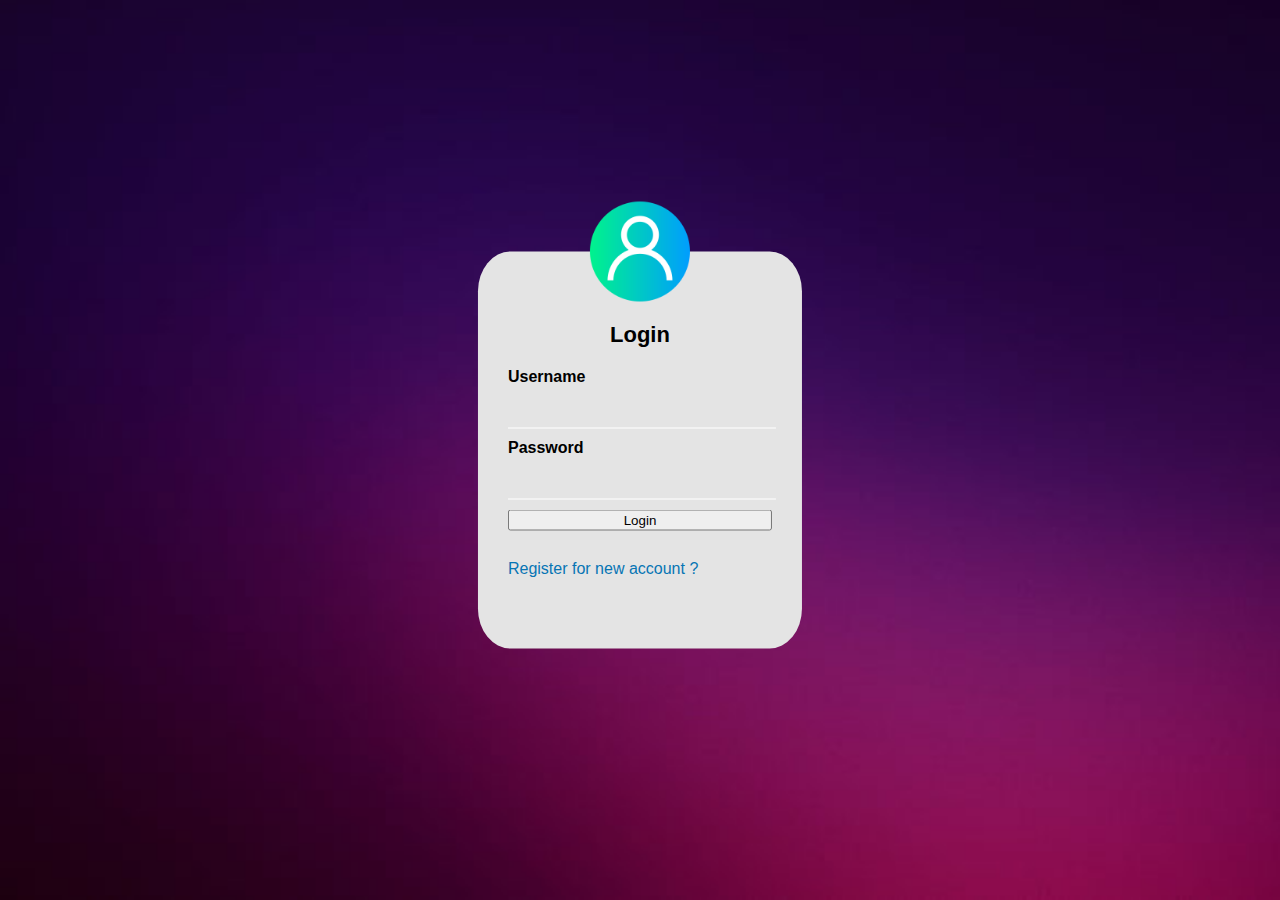
<file: index.html>
<!DOCTYPE html>
<head>
<title>Login Form Design</title>
<link rel="stylesheet" type="text/css" href="style.css">
    </head>
    

<body>


    <div class="box">

    <img src="user.png" class="user">

        <h1>Login</h1>

        <form name="myform" action = "login.php" method = "POST">

            <p>Username</p>
            <input type="text" name="username" placeholder=" " required="">

            <p>Password</p>
            <input type="password" name="password" placeholder="" required="">


            <input type="submit" name="submit" value="Login">

            <br><br>
            <a href="register.html">Register for new account ?</a>

        </form>
        
    </div>

    

</body>
</html>
</file>
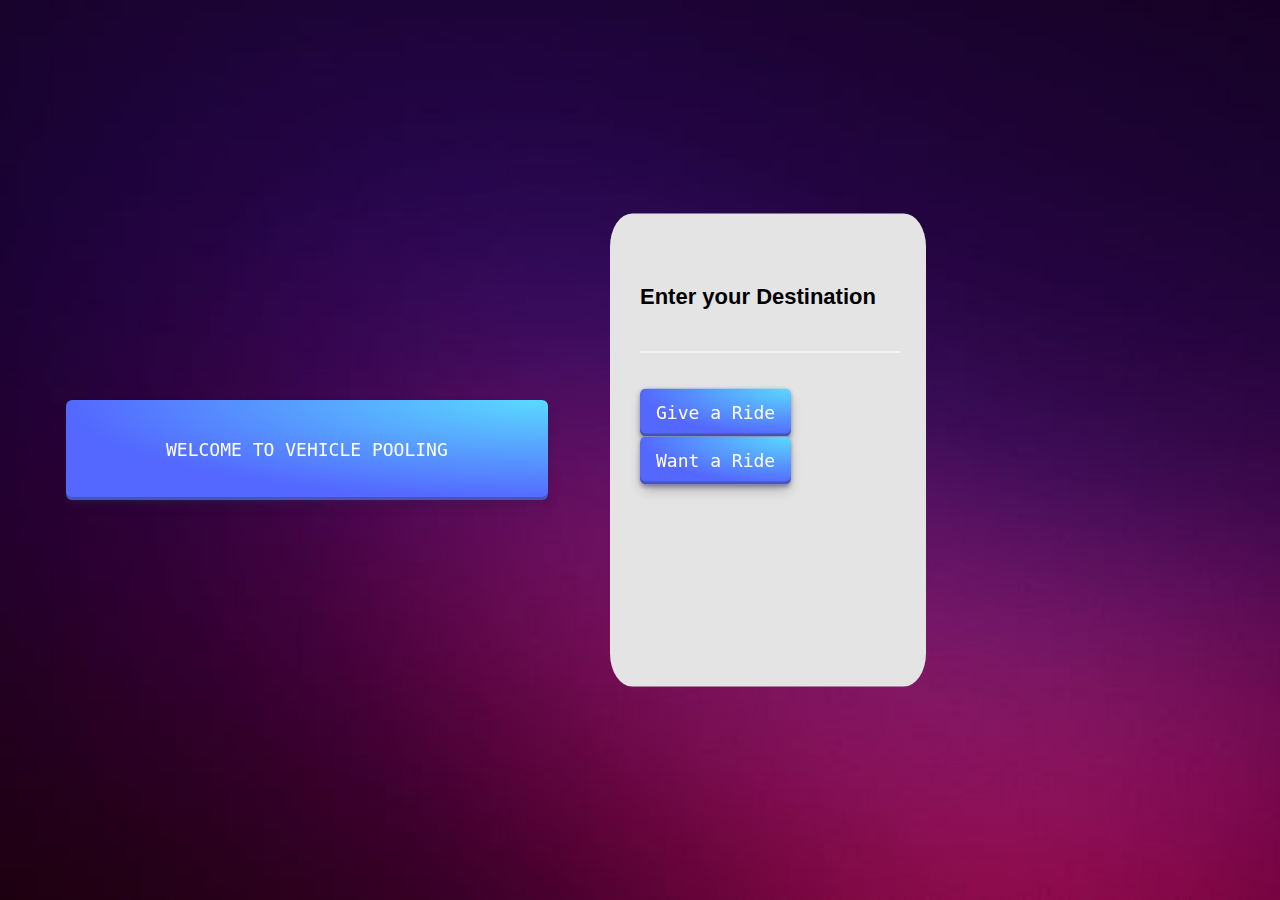
<file: main.html>
<!DOCTYPE html>
<head>
  <link href='https://fonts.googleapis.com/css?family=Alegreya Sans SC' rel='stylesheet'>
<style>
body {
 font-family: 'Alegreya Sans SC';font-size: 22px;
}
</style>
<title>Login Form Design</title>
<link rel="stylesheet" type="text/css" href="style.css">
    </head>
    

<body>


    
        
      <button class="button30" role="button">WELCOME TO VEHICLE POOLING</button>
    
    <div class="box2">

       


        <form name="myform" action = "login.php" method = "POST">
          <p1>Enter your Destination</p1>
            <input type="text" name="Destination" placeholder=" " required="">
            
            

            <br><br>
            

        </form>
        <button class="button-29" role="button">Give a Ride</button>
        <button class="button-29" role="button">Want a Ride</button>
    </div> 
    

</body>
</html>
</file>
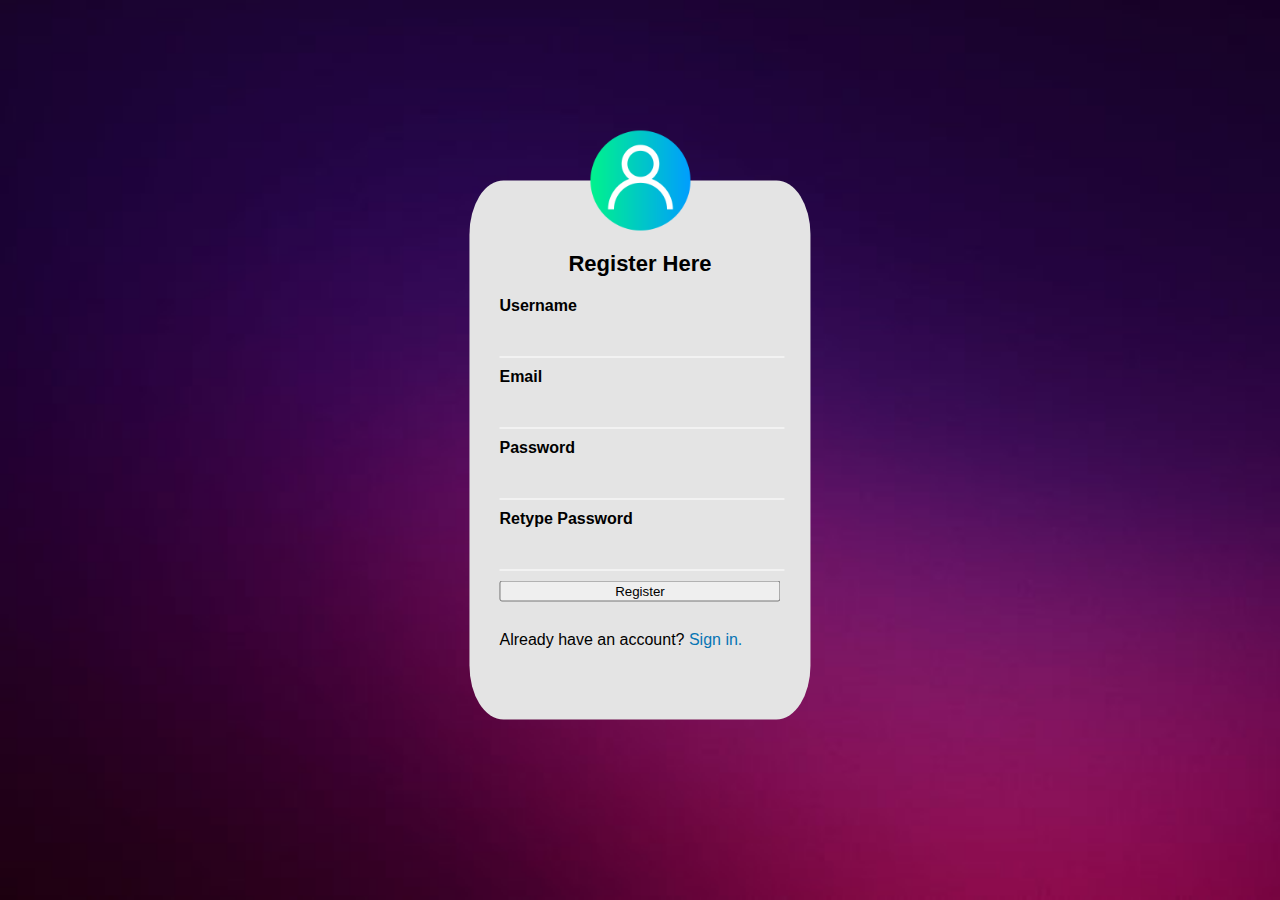
<file: register.html>
<!DOCTYPE html>
<head>
<title>Register Form Design</title>
    <link rel="stylesheet" type="text/css" href="style.css">

<body>

    <div class="box">
    <img src="user.png" class="user">

        <h1>Register Here</h1>

        <form name="myform2" action="register.php" method="POST">

            <p>Username</p>
            <input type="text" name="uname1" placeholder="" required="">

            <p>Email</p>
            <input type="Email" name="email" placeholder="" required="">

            <p>Password</p>
            <input type="password" name="upswd1" placeholder="" required="">

            <p>Retype Password</p>
            <input type="password" name="upswd2" placeholder="" required="">

            <input type="submit" name="" value="Register">

            <br><br>
            Already have an account? <a href="index.html">Sign in.</a>
        </form>
        
    </div>

</body>
</head>
</html>
</file>
<file: style.css>
body{
    margin: 0;
    padding: 0;
    background: url(back.jpg)no-repeat center center fixed;
    -webkit-background-size: cover;
    -moz-background-size: cover;
    -o-background-size: cover;
    font-family: sans-serif;
}

.box{

 
    background: #e4e4e4;
    color: rgb(0, 0, 0);
    top: 50%;
    left: 50%;
    position: absolute;
    transform: translate(-50%,-50%);
    box-sizing: border-box;
    padding: 70px 30px;
    border-radius: 10%;
}
.box1{

 
    background: #ffffff;
    color: rgb(255, 255, 255);
    top: 50%;
    left: 60%;
    position: absolute;
    transform: translate(-100%,-50%);
    box-sizing: border-box;
    padding: 16px 16px;
    border-radius: 7%;
    top:50%;
    left:13%;
    margin-top:-50px;
    margin-left:-100px;
}

.box2{

 
    background: #e4e4e4;
    color: rgb(0, 0, 0);
    top: 50%;
    left: 60%;
    position: absolute;
    transform: translate(-50%,-50%);
    box-sizing: content-box;
    padding: 70px 30px;
    border-radius: 7%;
    width: 20%;
    height: 37%;
}

.user{
    width: 100px;
    height: 100px;
    position: absolute;
    top: -50px;
    left: calc(50% - 50px);
}

h1{
    margin: 0;
    padding: 0 0 20px;
    text-align: center;
    font-size: 22px;
    color: black;
}

p{
    color: #000000;
    margin: 0;
    padding: 0;
    font-weight: bold;
    
}
p1{
    color: #000000;
    margin: 0;
    padding: 0;
    font-weight: bold;
    text-align: center;
}

input{
    width: 100%;
    margin-bottom: 10px;
}

 input[type="text"], input[type="password"] ,input[type="email"]
{
    border: none;
    border-bottom: 1px solid #fff;
    background: transparent;
    outline: none;
    height: 40px;
    color: #000000;
    font-size: 16px;
}

input[type="submit"]:hover
{
    border: none;
    outline: none;
    height: 40px;
    background: #2196f3;
    color: #fff;
    font-size: 18px;
    border-radius: 20px;

}
button[type="submit1"]:hover
{
    border: none;
    outline: none;
    height: 70px;
    background: #2196f3;
    color: #fff;
    font-size: 25px;
    border-radius: 10px;

}
button[type="submit2"]:hover
{
    border: none;
    outline: none;
    height: 70px;
    background: #2196f3;
    color: #fff;
    font-size: 25px;
    border-radius: 10px;

}


input[type="submit"]:hover
{
    cursor: pointer;
    background: #0097a7;
}

a{
    text-decoration: none;
    font-size: 16px;
    line-height: 20px;
    color: #0775b4;
}


a:hover
{
    color: rgb(0, 0, 0);
}
h2{

    position: 100,100;
    font-size: 30px;
    font-family: 'Franklin Gothic Medium', 'Arial Narrow', Arial, sans-serif;
    color: black;
}
.button-29 {
    align-items: center;
    appearance: none;
    background-image: radial-gradient(100% 100% at 100% 0, #5adaff 0, #5468ff 100%);
    border: 0;
    border-radius: 6px;
    box-shadow: rgba(45, 35, 66, .4) 0 2px 4px,rgba(45, 35, 66, .3) 0 7px 13px -3px,rgba(58, 65, 111, .5) 0 -3px 0 inset;
    box-sizing: border-box;
    color: #fff;
    cursor: pointer;
    display: inline-flex;
    font-family: "JetBrains Mono",monospace;
    height: 48px;
    justify-content: center;
    line-height: 1;
    list-style: none;
    overflow: hidden;
    padding-left: 16px;
    padding-right: 16px;
    position: relative;
    text-align: left;
    text-decoration: none;
    transition: box-shadow .15s,transform .15s;
    user-select: none;
    -webkit-user-select: none;
    touch-action: manipulation;
    white-space: nowrap;
    will-change: box-shadow,transform;
    font-size: 18px;
  }
  
  .button-29:focus {
    box-shadow: #3c4fe0 0 0 0 1.5px inset, rgba(45, 35, 66, .4) 0 2px 4px, rgba(45, 35, 66, .3) 0 7px 13px -3px, #3c4fe0 0 -3px 0 inset;
  }
  
  .button-29:hover {
    box-shadow: rgba(45, 35, 66, .4) 0 4px 8px, rgba(45, 35, 66, .3) 0 7px 13px -3px, #3c4fe0 0 -3px 0 inset;
    transform: translateY(-2px);
  }
  
  .button-29:active {
    box-shadow: #3c4fe0 0 3px 7px inset;
    transform: translateY(2px);
  }
  .button30 {
    align-items: center;
    appearance: none;
    background-image: radial-gradient(100% 100% at 100% 0, #5adaff 0, #5468ff 100%);
    border: 0;
    border-radius: 6px;
    box-shadow: rgba(45, 35, 66, .4) 0 2px 4px,rgba(45, 35, 66, .3) 0 7px 13px -3px,rgba(58, 65, 111, .5) 0 -3px 0 inset;
    box-sizing: border-box;
    color: #fff;
    cursor: pointer;
    display: inline-flex;
    font-family: "JetBrains Mono",monospace;
    height: 100px;
    justify-content: center;
    line-height: 1;
    list-style: none;
    overflow: hidden;
    padding-left: 100px;
    padding-right: 100px;
    text-align: left;
    text-decoration: none;
    transition: box-shadow .15s,transform .15s;
    user-select: none;
    -webkit-user-select: none;
    touch-action: manipulation;
    white-space: nowrap;
    will-change: box-shadow,transform;
    font-size: 18px;
    position:absolute;
    top:50%;
    left:13%;
    margin-top:-50px;
    margin-left:-100px;
  }
  
  .button30:focus {
    box-shadow: #3c4fe0 0 0 0 1.5px inset, rgba(45, 35, 66, .4) 0 2px 4px, rgba(45, 35, 66, .3) 0 7px 13px -3px, #3c4fe0 0 -3px 0 inset;
  }
  
  .button30:hover {
    box-shadow: rgba(45, 35, 66, .4) 0 4px 8px, rgba(45, 35, 66, .3) 0 7px 13px -3px, #3c4fe0 0 -3px 0 inset;
    transform: translateY(-2px);
  }
  
  .button30:active {
    box-shadow: #3c4fe0 0 3px 7px inset;
    transform: translateY(2px);
  }
</file>
